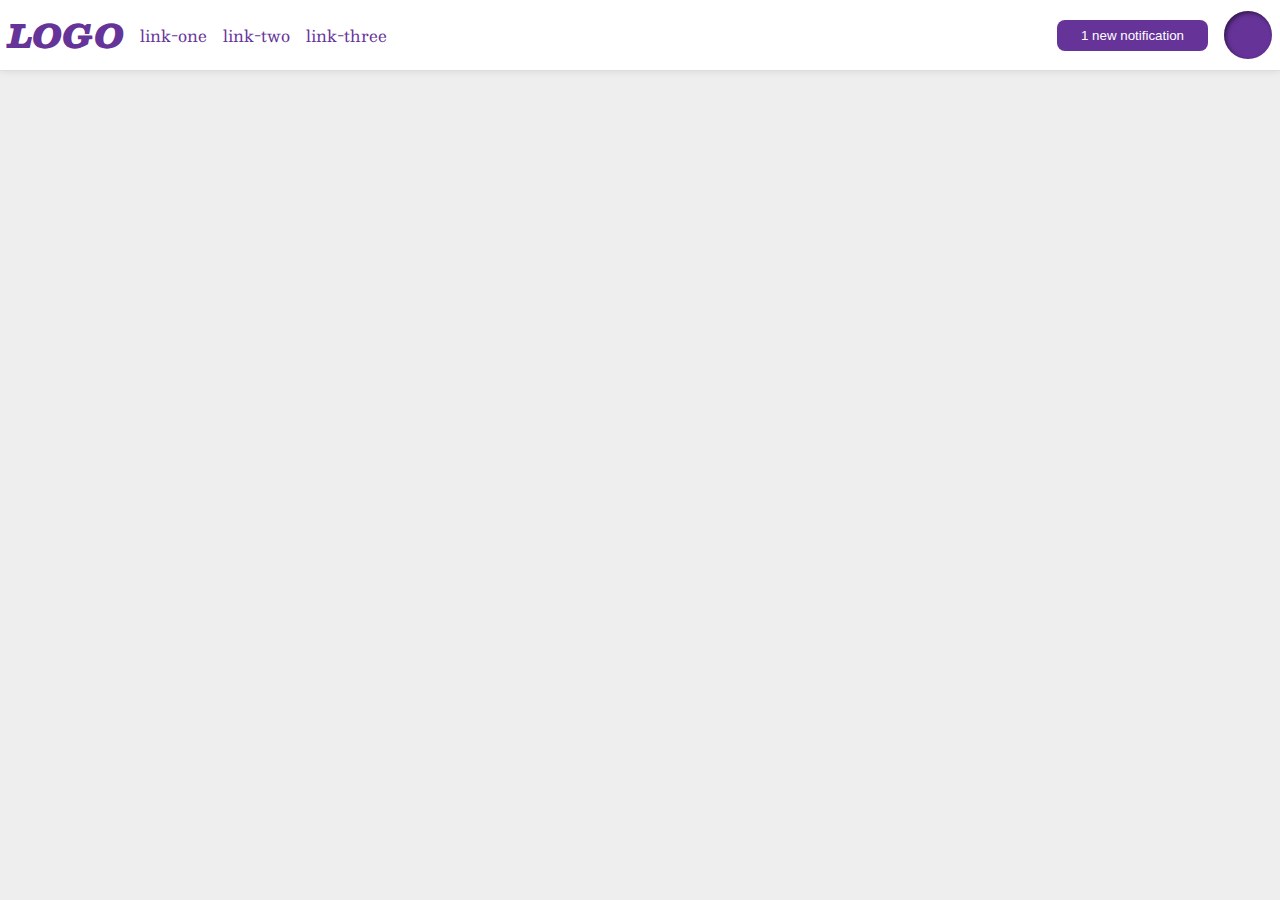
<file: flex/03-flex-header-2/index.html>
<!DOCTYPE html>
<html lang="en">
  <head>
    <meta charset="UTF-8">
    <meta http-equiv="X-UA-Compatible" content="IE=edge">
    <meta name="viewport" content="width=device-width, initial-scale=1.0">
    <title>Flex Header 2</title>
    <link rel="stylesheet" href="style.css">
  </head>
  <body>
    <div class="header">
      <div class="left">
        <div class="logo">
          LOGO
        </div>
        <ul class="links">
          <li><a href="https://google.com">link-one</a></li>
          <li><a href="https://google.com">link-two</a></li>
          <li><a href="https://google.com">link-three</a></li>
        </ul>
      </div>
      <div class="right">
        <button class="notifications">
          1 new notification
        </button>
        <div class="profile-image"></div>
      </div>
    </div>
  </body>
</html>
</file>
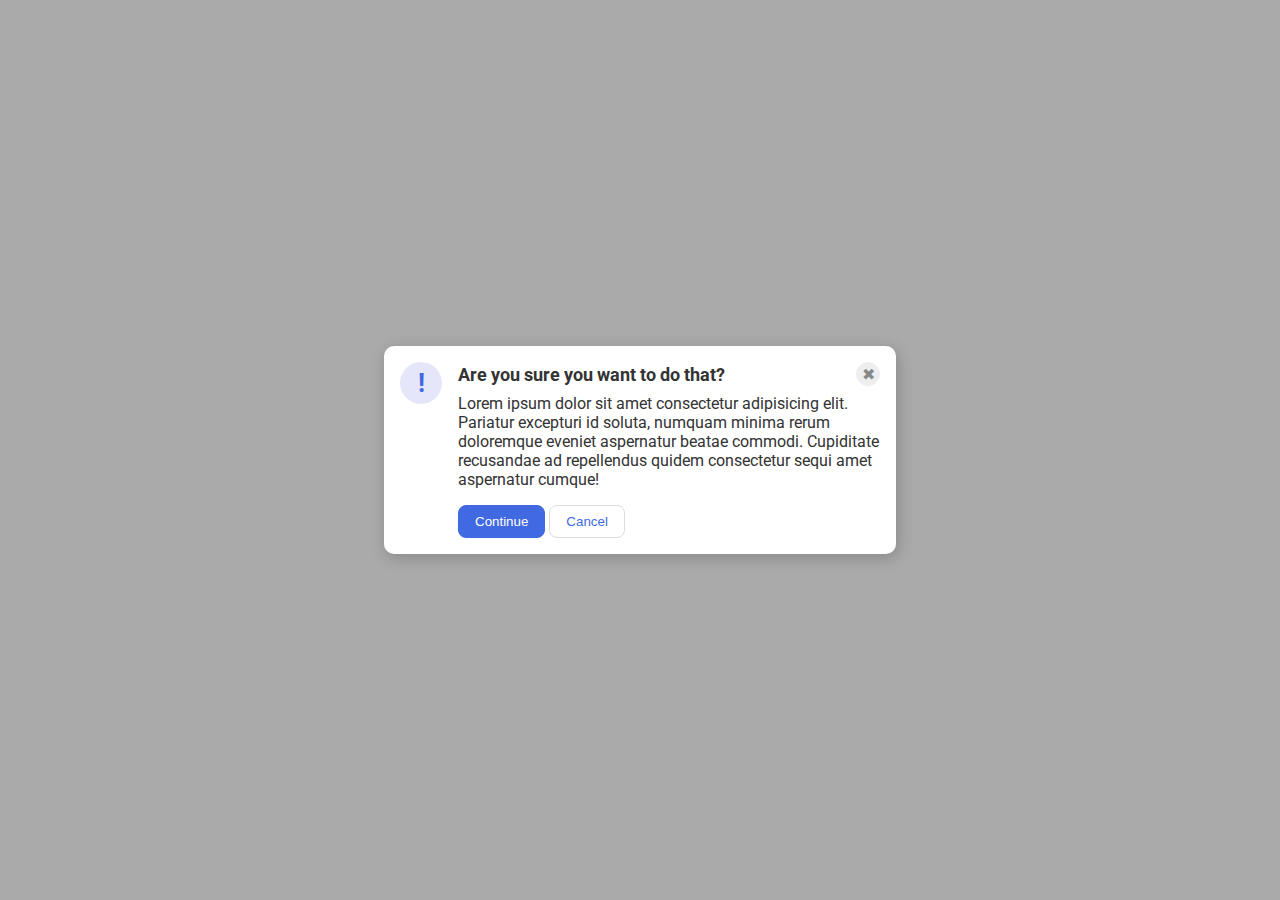
<file: flex/05-flex-modal/index.html>
<!DOCTYPE html>
<html lang="en">
  <head>
    <meta charset="UTF-8">
    <meta http-equiv="X-UA-Compatible" content="IE=edge">
    <meta name="viewport" content="width=device-width, initial-scale=1.0">
    <link rel="stylesheet" href="style.css">
    <title>Modal</title>
  </head>
  <body>

    <div class="modal">
      <div class="icon">!</div>

      <div class="container">
        <div class="header">Are you sure you want to do that?
          <button class="close-button">✖</button>
        </div>

        <div class="text">Lorem ipsum dolor sit amet consectetur adipisicing elit. Pariatur excepturi id soluta, numquam minima rerum doloremque eveniet aspernatur beatae commodi. Cupiditate recusandae ad repellendus quidem consectetur sequi amet aspernatur cumque!</div>
        <button class="continue">Continue</button>
        <button class="cancel">Cancel</button>
      </div>
    </div>
    
  </body>
</html>
</file>
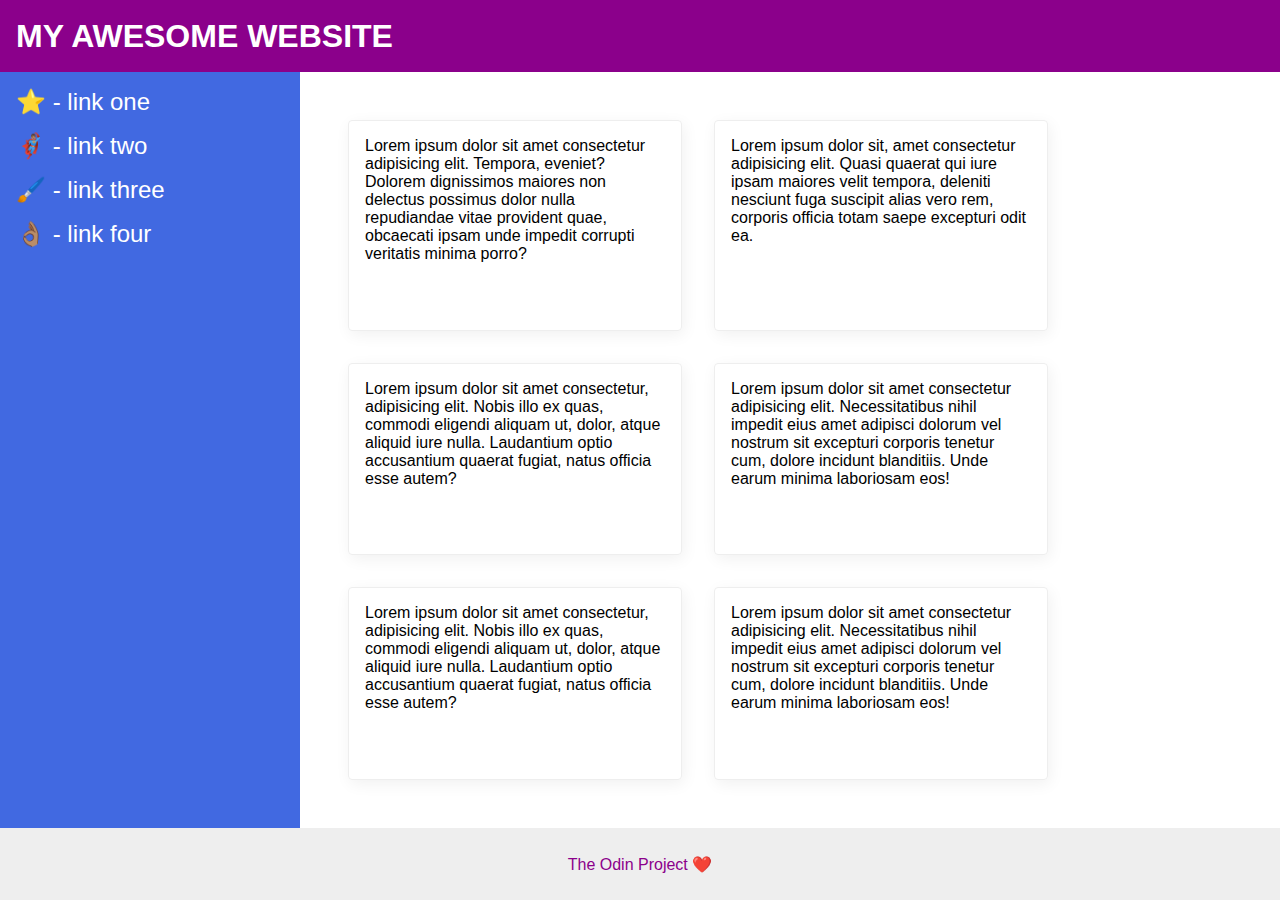
<file: flex/07-flex-layout-2/index.html>
<!DOCTYPE html>
<html lang="en">
  <head>
    <meta charset="UTF-8">
    <meta http-equiv="X-UA-Compatible" content="IE=edge">
    <meta name="viewport" content="width=device-width, initial-scale=1.0">
    <title>The Holy Grail</title>
    <link rel="stylesheet" href="style.css">
  </head>
  <body>
    <div class="header">
      MY AWESOME WEBSITE
    </div>
    
    <div class="body">
      <div class="sidebar">
        <ul>
          <li><a href="#">⭐ - link one</a></li>
          <li><a href="#">🦸🏽‍♂️ - link two</a></li>
          <li><a href="#">🖌️ - link three</a></li>
          <li><a href="#">👌🏽 - link four</a></li>
        </ul>
      </div>
    

      <div class="container">
        <div class="card">Lorem ipsum dolor sit amet consectetur adipisicing elit. Tempora, eveniet? Dolorem dignissimos maiores non delectus possimus dolor nulla repudiandae vitae provident quae, obcaecati ipsam unde impedit corrupti veritatis minima porro?</div>
        <div class="card">Lorem ipsum dolor sit, amet consectetur adipisicing elit. Quasi quaerat qui iure ipsam maiores velit tempora, deleniti nesciunt fuga suscipit alias vero rem, corporis officia totam saepe excepturi odit ea.</div>
        <div class="card">Lorem ipsum dolor sit amet consectetur, adipisicing elit. Nobis illo ex quas, commodi eligendi aliquam ut, dolor, atque aliquid iure nulla. Laudantium optio accusantium quaerat fugiat, natus officia esse autem?</div>
        <div class="card">Lorem ipsum dolor sit amet consectetur adipisicing elit. Necessitatibus nihil impedit eius amet adipisci dolorum vel nostrum sit excepturi corporis tenetur cum, dolore incidunt blanditiis. Unde earum minima laboriosam eos!</div>
        <div class="card">Lorem ipsum dolor sit amet consectetur, adipisicing elit. Nobis illo ex quas, commodi eligendi aliquam ut, dolor, atque aliquid iure nulla. Laudantium optio accusantium quaerat fugiat, natus officia esse autem?</div>
        <div class="card">Lorem ipsum dolor sit amet consectetur adipisicing elit. Necessitatibus nihil impedit eius amet adipisci dolorum vel nostrum sit excepturi corporis tenetur cum, dolore incidunt blanditiis. Unde earum minima laboriosam eos!</div>
      </div>
    </div>
    <div class="footer">
      The Odin Project ❤️
    </div>
  </body>
</html>
</file>
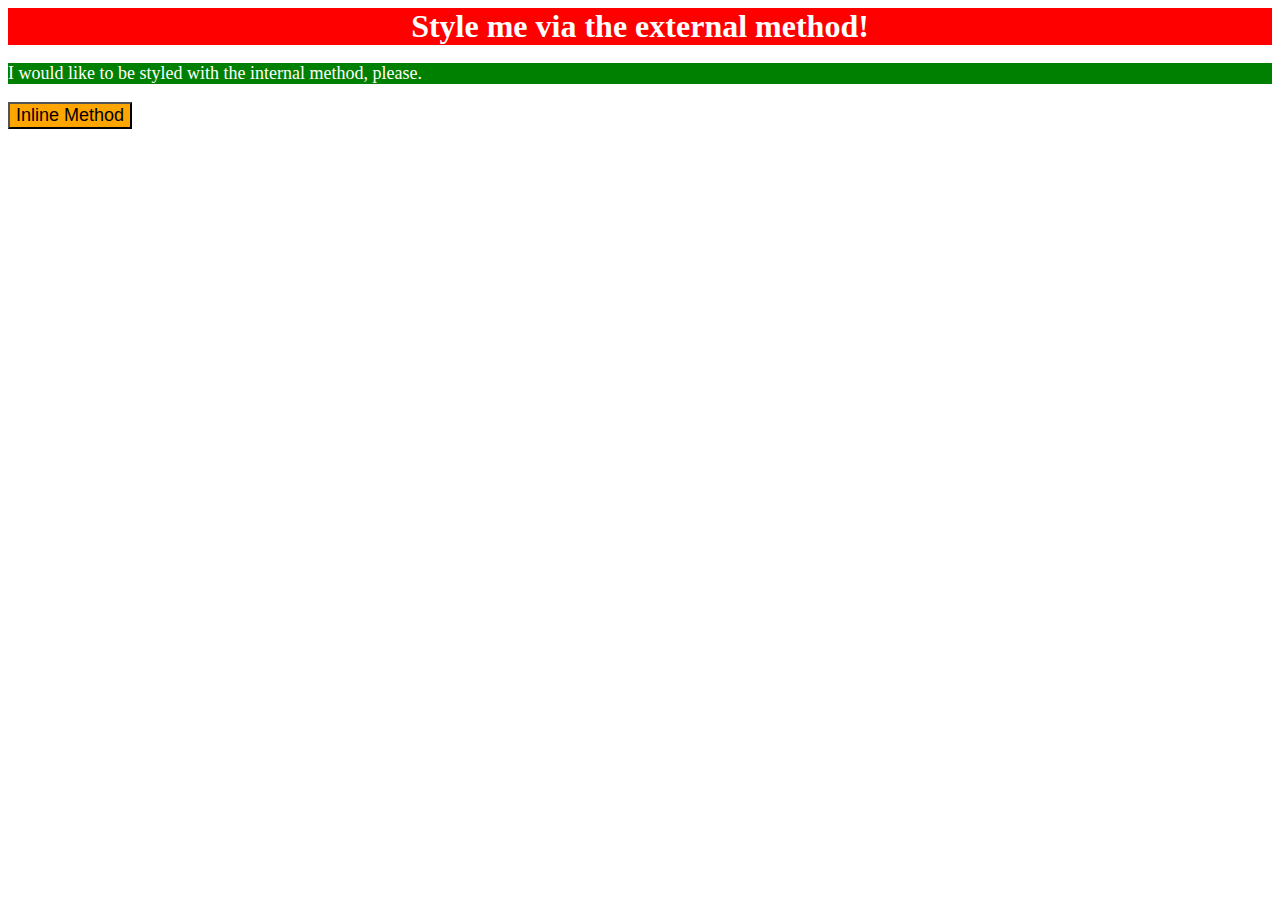
<file: foundations/01-css-methods/index.html>
<!DOCTYPE html>
<html lang="en">
  <head>
    <meta charset="UTF-8">
    <meta http-equiv="X-UA-Compatible" content="IE=edge">
    <meta name="viewport" content="width=device-width, initial-scale=1.0">
    <title>Methods for Adding CSS</title>
    <link rel="stylesheet" href="styles.css"> 
  </head>
  
  <body>
    <div>
      Style me via the external method!
    </div>

    <style>
      p {
        background-color: green;
        color: white;
        font-size: 18px;
      }
    </style>
    <p>
      I would like to be styled with the internal method, please.
    </p>


    <button style="background-color: orange; font-size: 18px;">
      Inline Method
    </button>
  </body>
</html>
</file>
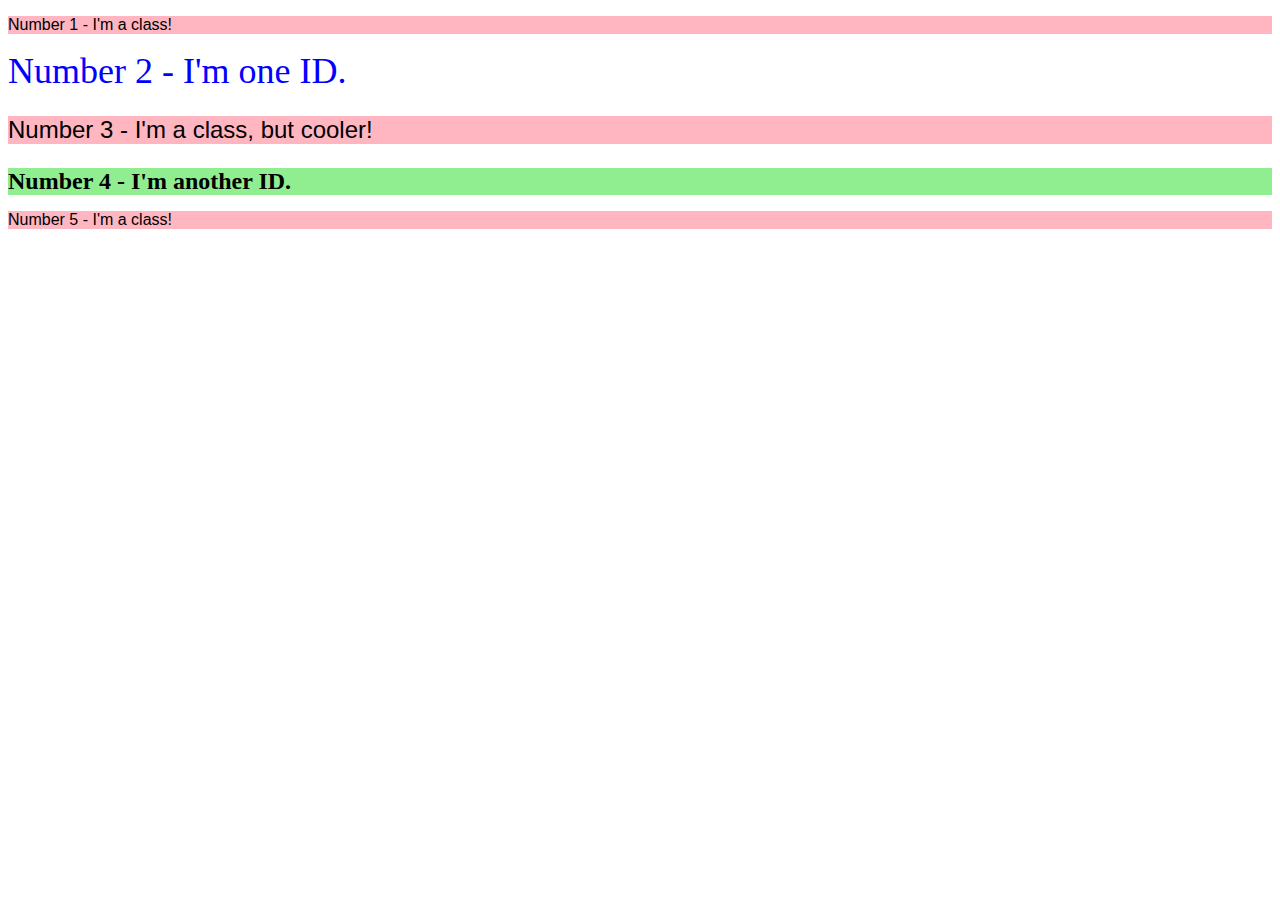
<file: foundations/02-class-id-selectors/index.html>
<!DOCTYPE html>
<html lang="en">
  <head>
    <meta charset="UTF-8">
    <meta http-equiv="X-UA-Compatible" content="IE=edge">
    <meta name="viewport" content="width=device-width, initial-scale=1.0">
    <title>Class and ID Selectors</title>
    <link rel="stylesheet" href="style.css">
  </head>

  <body>
    <p class="odd">
      Number 1 - I'm a class!
    </p>
    <div id="num2">
      Number 2 - I'm one ID.
    </div>
    <p class="odd" id="num3">
      Number 3 - I'm a class, but cooler!
    </p>
    <div id="num4">
      Number 4 - I'm another ID.
    </div>
    <p class="odd">
      Number 5 - I'm a class!
    </p>
  </body>
</html>
</file>
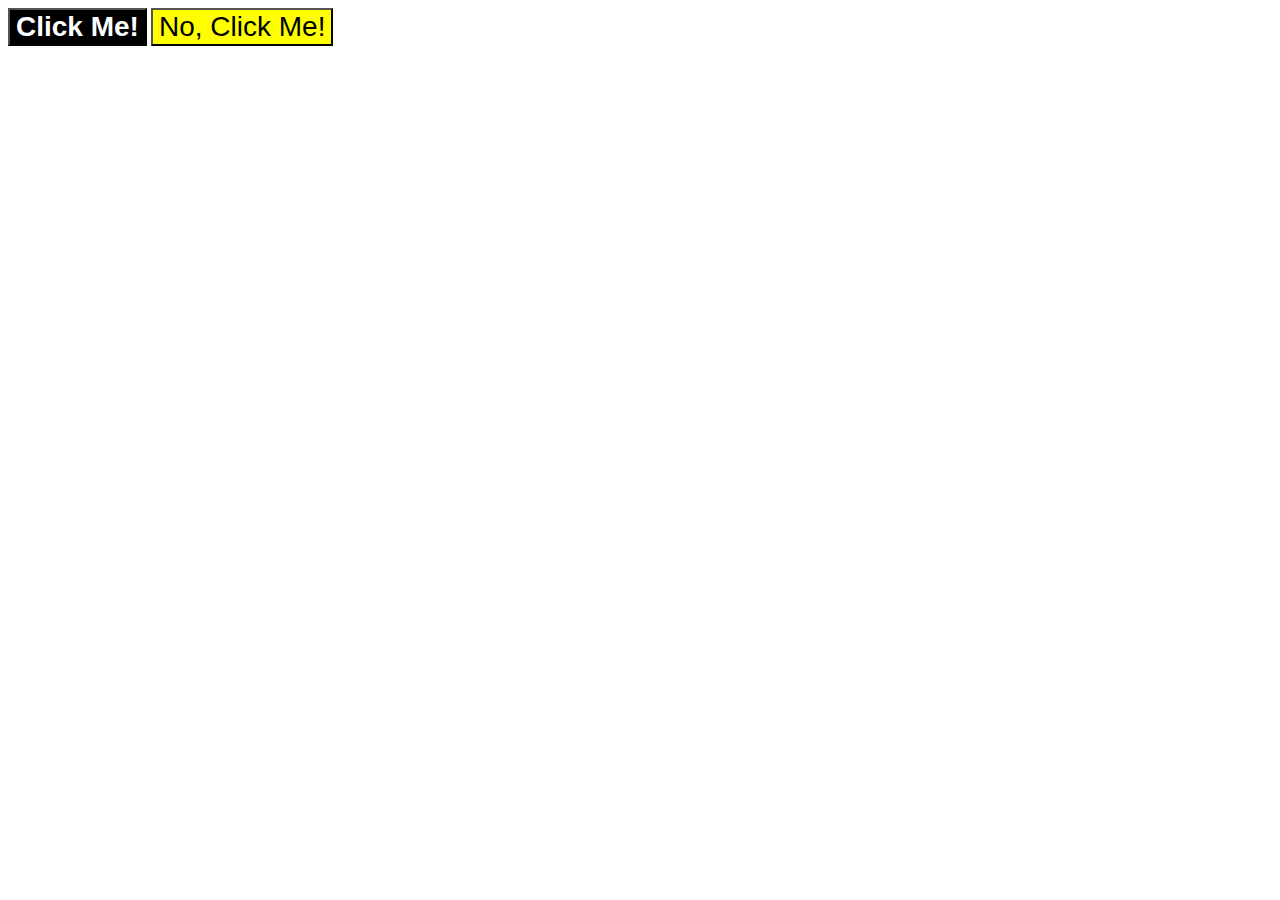
<file: foundations/03-grouping-selectors/index.html>
<!DOCTYPE html>
<html lang="en">
  <head>
    <meta charset="UTF-8">
    <meta http-equiv="X-UA-Compatible" content="IE=edge">
    <meta name="viewport" content="width=device-width, initial-scale=1.0">
    <title>Grouping Selectors</title>
    <link rel="stylesheet" href="style.css">
  </head>

  <body>

    <button class="button1">Click Me!</button>


    <button class="button2">No, Click Me!</button>
  </body>
</html>
</file>
<file: flex/03-flex-header-2/style.css>
/* this is some magical font-importing.  
you'll learn about it later. */
@import url('https://fonts.googleapis.com/css2?family=Besley:ital,wght@0,400;1,900&display=swap');

body {
  margin: 0;
  background: #eee;
  font-family: Besley, serif;
}

.header {
  background: white;
  border-bottom: 1px solid #ddd;
  box-shadow: 0 0 8px rgba(0,0,0,.1);
  display: flex;
  justify-content: space-between;
  padding: 8px;
}

.profile-image {
  background: rebeccapurple;
  box-shadow: inset 2px 2px 4px rgba(0,0,0,.5);
  border-radius: 50%;
  width: 48px;
  height: 48px;
}

.logo {
  color: rebeccapurple;
  font-size: 32px;
  font-weight: 900;
  font-style: italic;
}

button {
  border: none;
  border-radius: 8px;
  background: rebeccapurple;
  color: white;
  padding: 8px 24px;
}

a {
  /* this removes the line under our links */
  text-decoration: none;
  color: rebeccapurple;
}

ul {
  list-style-type: none;
  display: flex;
  gap: 16px;
  margin: 0;
  padding: 0;
}

.left, .right {
  display: flex;
  align-items: center;
  gap: 16px;
}
</file>
<file: flex/05-flex-modal/style.css>
@import url('https://fonts.googleapis.com/css2?family=Roboto:wght@400;700&display=swap');

html, body {
  height: 100%;
}

body {
  font-family: Roboto, sans-serif;
  margin: 0;
  background: #aaa;
  color: #333;
  /* I'll give you this one for free lol */
  display: flex;
  align-items: center;
  justify-content: center;
}

.modal {
  background: white;
  width: 480px;
  border-radius: 10px;
  box-shadow: 2px 4px 16px rgba(0,0,0,.2);
  display: flex;
  gap: 16px;
  padding: 16px;
}

.icon {
  color: royalblue;
  font-size: 26px;
  font-weight: 700;
  background: lavender;
  width: 42px;
  height: 42px;
  border-radius: 50%;
  display: flex;
  align-items: center;
  justify-content: center;
  flex-shrink: 0;
}

.header {
  display: flex;
  align-items: center;
  justify-content: space-between;
  font-size: 18px;
  font-weight: 700;
  margin-bottom: 8px;
}

.text {
  margin-bottom: 16px;
}

.close-button {
  background: #eee;
  border-radius: 50%;
  color: #888;
  font-weight: 400;
  font-size: 16px;
  height: 24px;
  width: 24px;
  display: flex;
  align-items: center;
  justify-content: center;
  border: 1px solid #eee;
  padding: 0;
}

button {
  cursor: pointer;
  padding: 8px 16px;
  border-radius: 8px;
}

button.continue {
  background: royalblue;
  border: 1px solid royalblue;
  color: white;
}

button.cancel {
  background: white;
  border: 1px solid #ddd;
  color: royalblue;
}
</file>
<file: flex/07-flex-layout-2/style.css>
body {
  font-family: -apple-system, BlinkMacSystemFont, 'Segoe UI', Roboto, Oxygen, Ubuntu, Cantarell, 'Open Sans', 'Helvetica Neue', sans-serif;
  margin: 0;
  min-height: 100vh;
  display: flex;
  flex-direction: column;
}

.header {
  height: 72px;
  background: darkmagenta;
  color: white;
  display: flex;
  align-items: center;
  padding: 0 16px;
  font-size: 32px;
  font-weight: 900;
}

.body {
  flex: 1;
  display: flex;
}

.footer {
  height: 72px;
  background: #eee;
  color: darkmagenta;
  display: flex;
  align-items: center;
  justify-content: center;
}

.sidebar {
  width: 300px;
  background: royalblue;
  box-sizing: border-box;
  flex-shrink: 0;
  padding: 16px;
}

ul {
  list-style-type: none;
  margin: 0;
  padding: 0;
}

li {
  margin-bottom: 16px;
}

a {
  color: white;
  text-decoration: none;
  font-size: 24px;
}

.container {
  padding: 48px;
  display: flex;
  flex-wrap: wrap;
  gap: 32px;
}

.card {
  border: 1px solid #eee;
  box-shadow: 2px 4px 16px rgba(0,0,0,.06);
  border-radius: 4px;
  padding: 16px;
  width: 300px;
}
</file>
<file: foundations/01-css-methods/styles.css>
div {
    background-color: red;
    color: white;
    font-size: 32px;
    text-align: center;
    font-weight: bold;
}
</file>
<file: foundations/02-class-id-selectors/style.css>
.odd {
    font-family: Verdana, Geneva, Tahoma, sans-serif;
    background-color: lightpink;
}

#num2 {
    color: blue;
    font-size: 36px;
}

#num3 {
    font-size: 24px;
}

#num4 {
    background-color: lightgreen;
    font-size: 24px;
    font-weight: bold;
}
</file>
<file: foundations/03-grouping-selectors/style.css>
.button1 {
    background-color: black;
    color: white;
    font-weight: bold;
}

.button2 {
    background-color: yellow;
}

.button1, .button2 {
    font-family: Helvetica, "Times New Roman", sans-serif;
    font-size: 28px;
}
</file>
